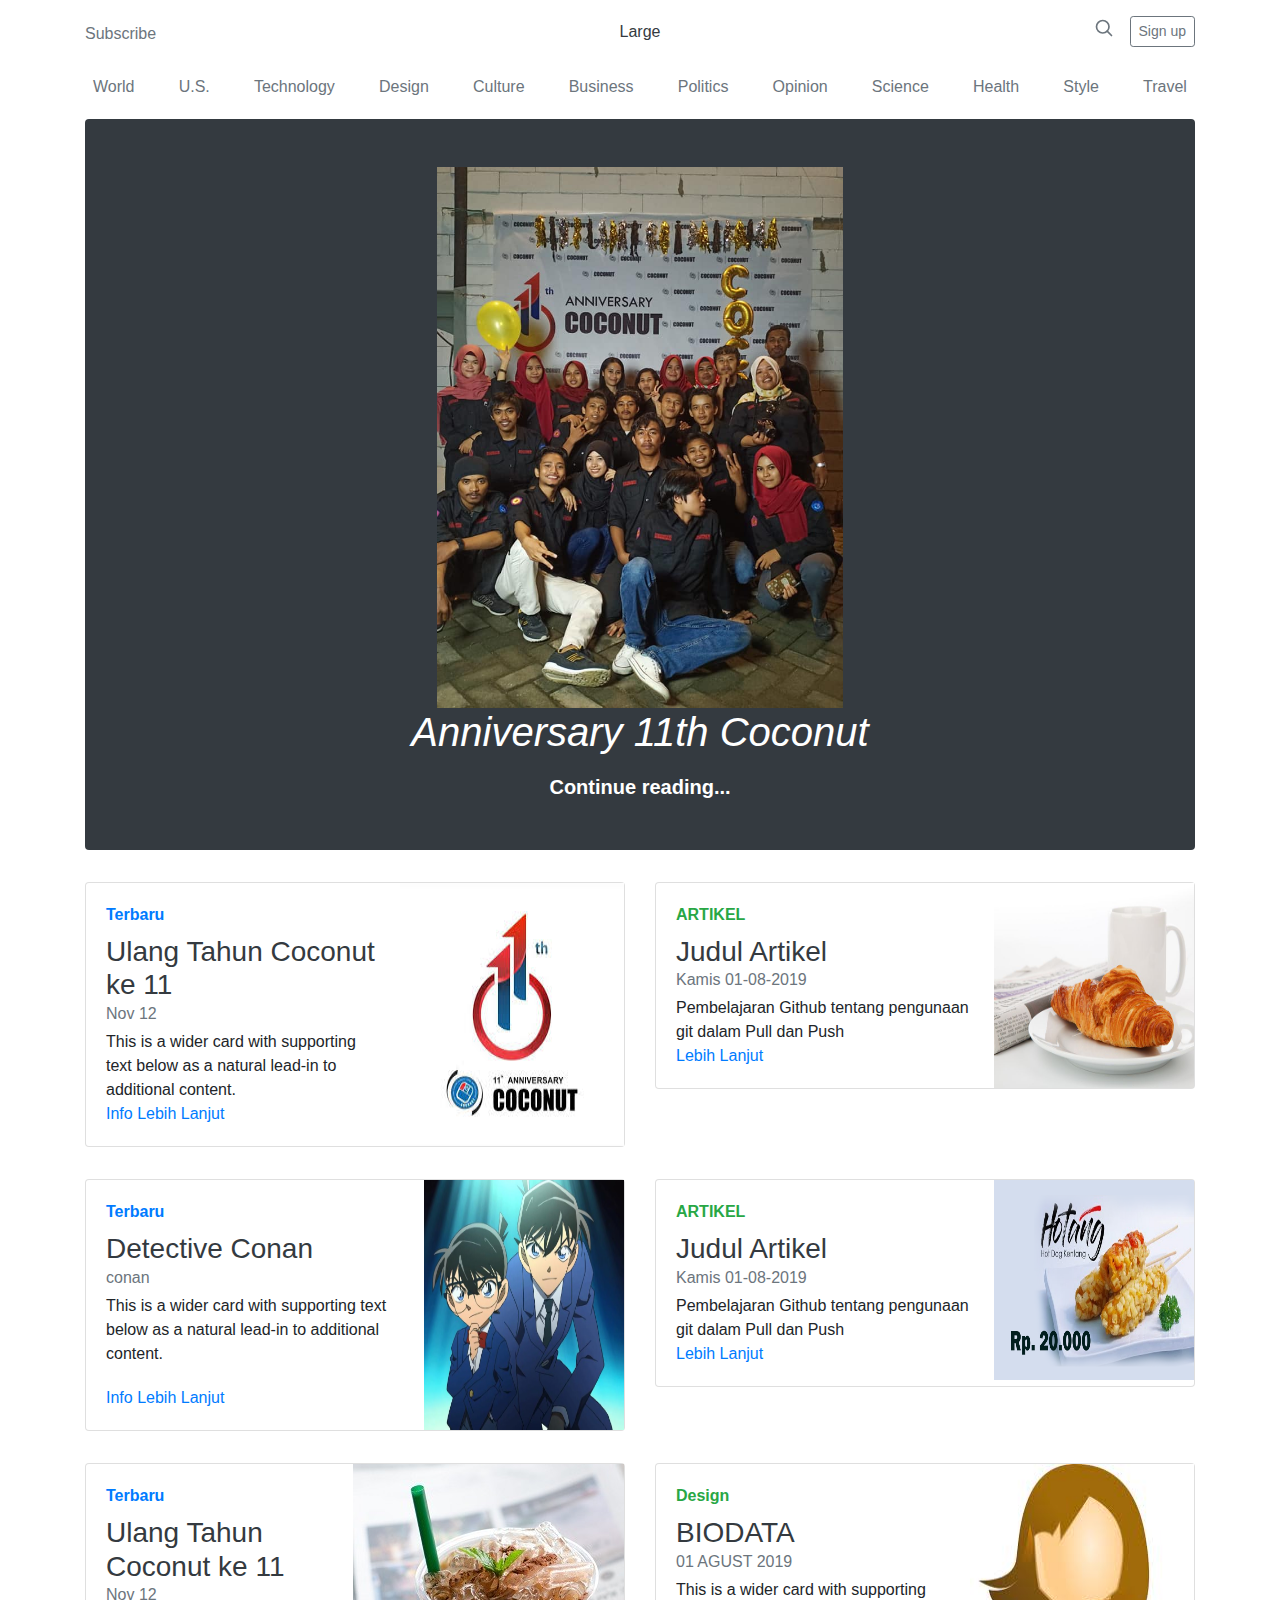
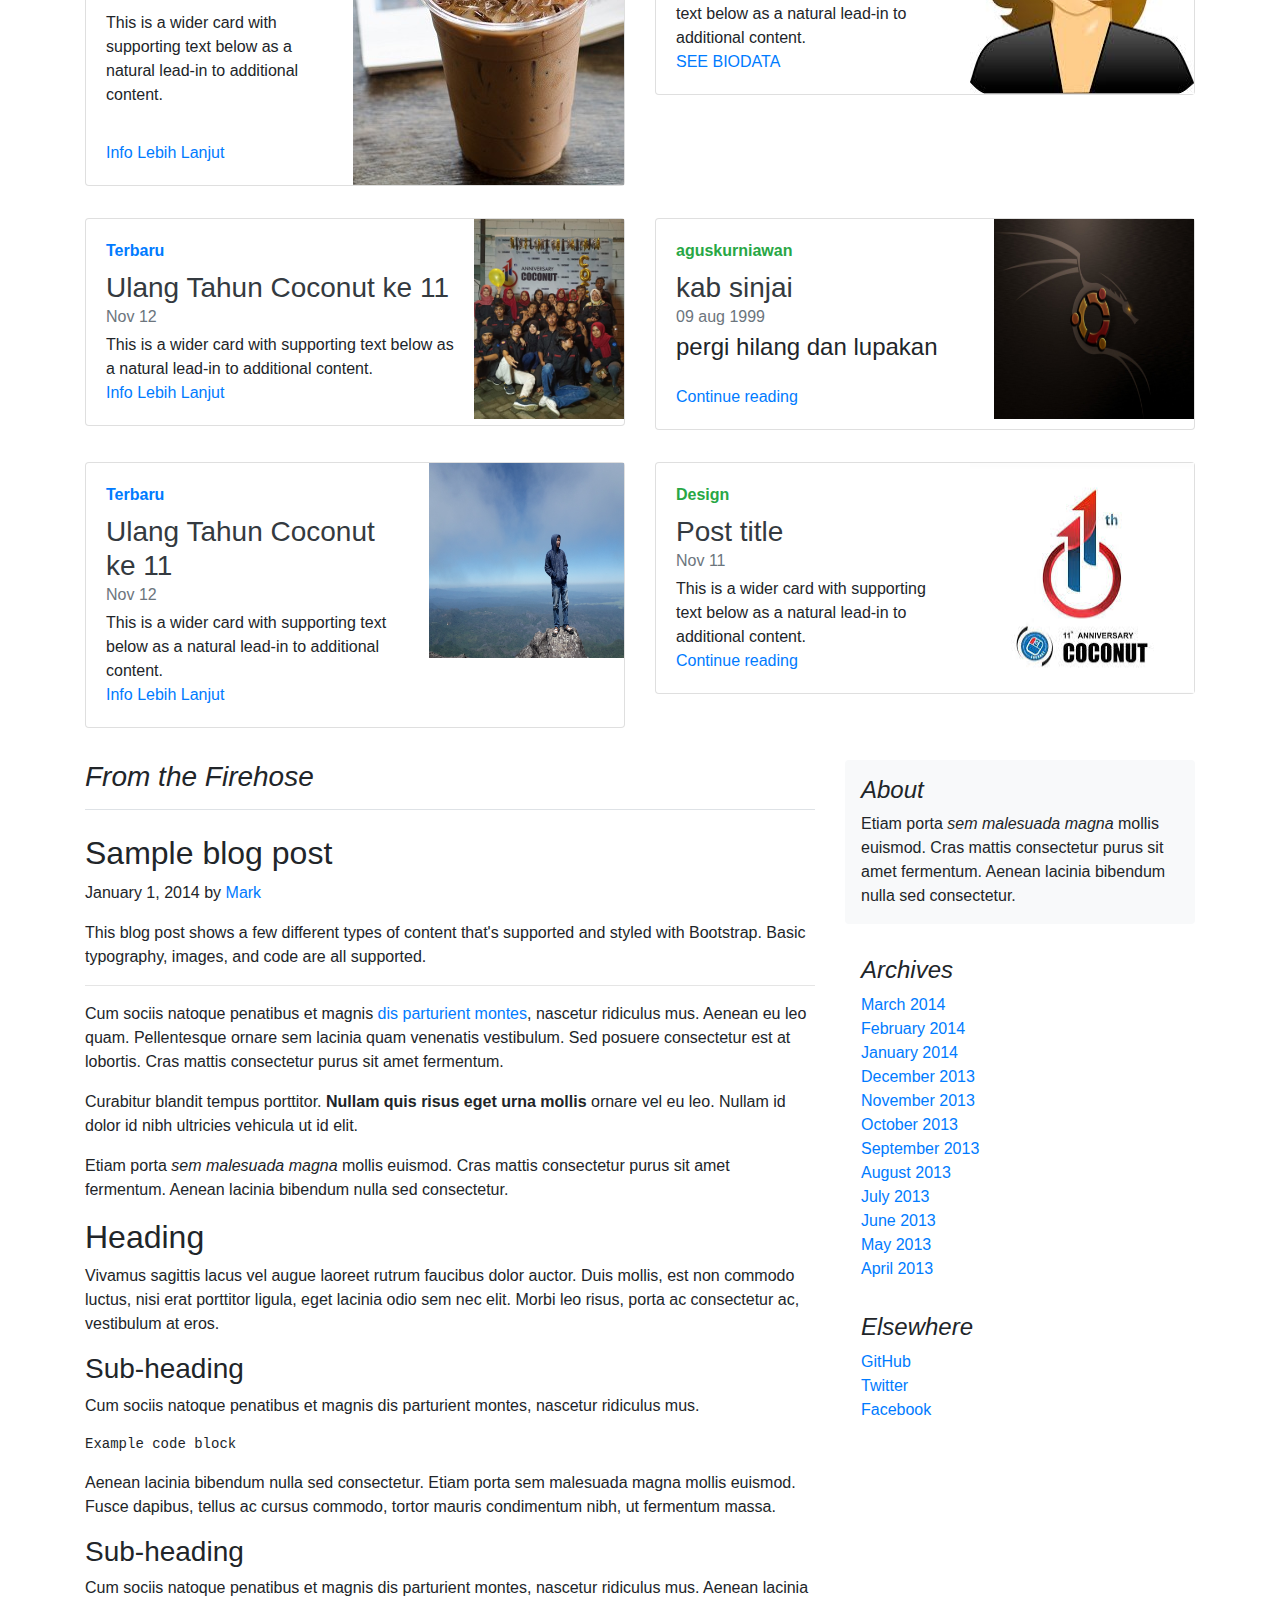
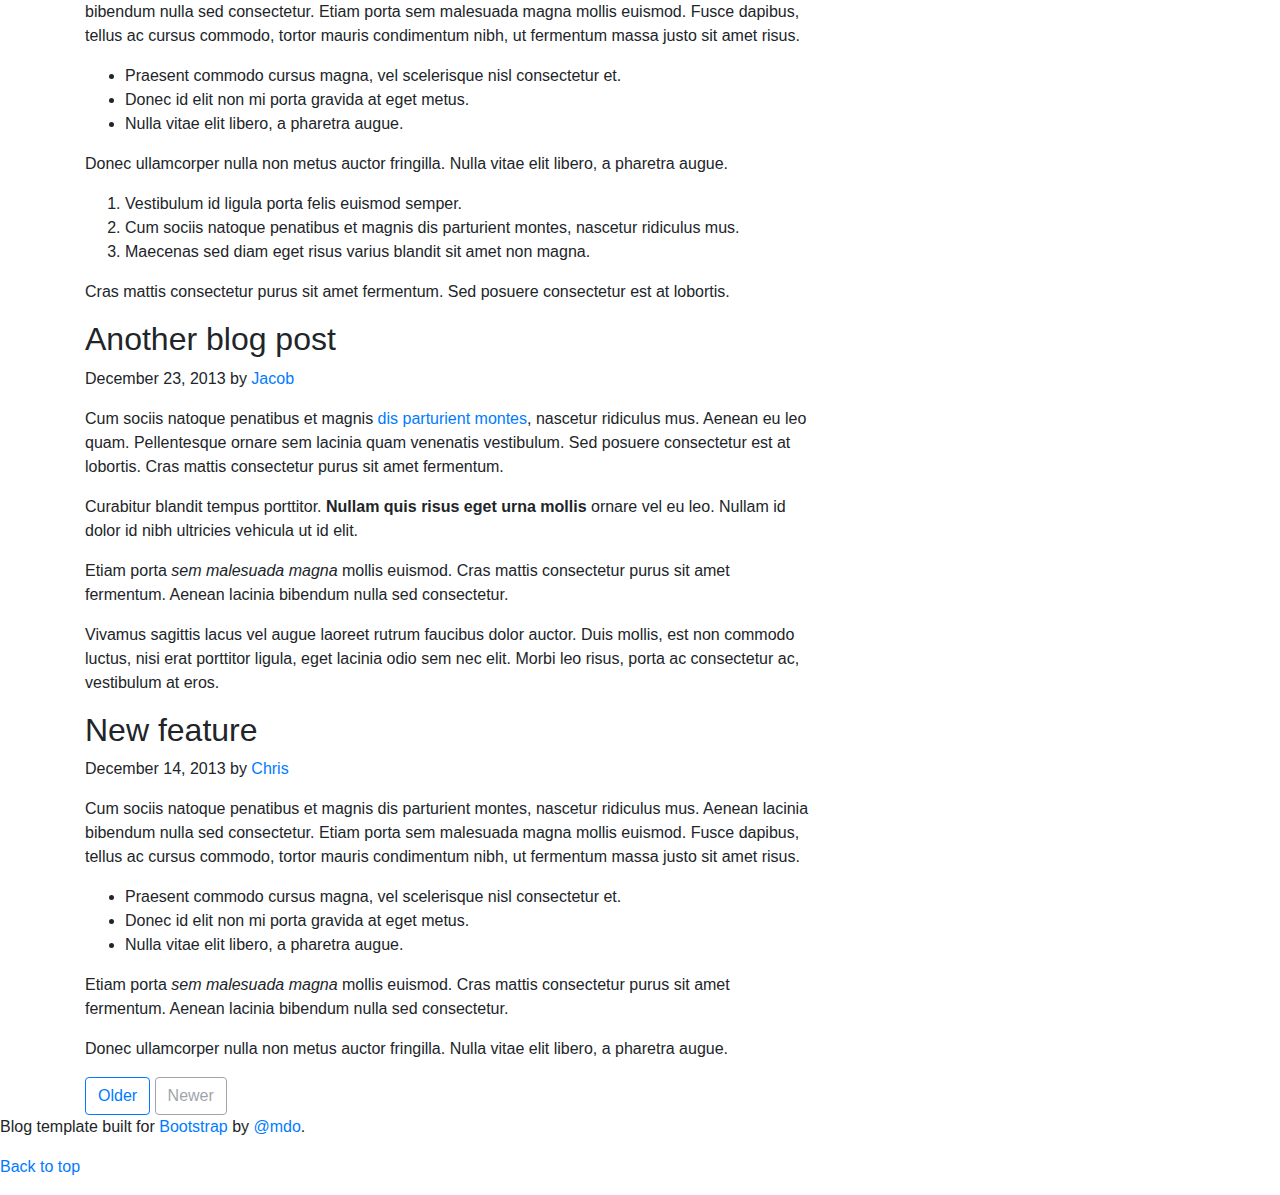
<file: index.html>
<!doctype html>
<html lang="en">
  <head>
    <meta charset="utf-8">
    <meta name="viewport" content="width=device-width, initial-scale=1, shrink-to-fit=no">
    <meta name="description" content="">
    <meta name="author" content="">
    <link rel="icon" href="/docs/4.0/assets/img/favicons/favicon.ico">

    <title>Blog Template for Bootstrap</title>

    <link rel="canonical" href="https://getbootstrap.com/docs/4.0/examples/blog/">

    <!-- Bootstrap core CSS -->
    <link href="dist/css/bootstrap.min.css" rel="stylesheet">

    <!-- Custom styles for this template -->
    <link href="https://fonts.googleapis.com/css?family=Playfair+Display:700,900" rel="stylesheet">
  </head>

  <body>

    <div class="container">
      <header class="blog-header py-3">
        <div class="row flex-nowrap justify-content-between align-items-center">
          <div class="col-4 pt-1">
            <a class="text-muted" href="#">Subscribe</a>
          </div>
          <div class="col-4 text-center">
            <a class="blog-header-logo text-dark" href="#">Large</a>
          </div>
          <div class="col-4 d-flex justify-content-end align-items-center">
            <a class="text-muted" href="#">
              <svg xmlns="http://www.w3.org/2000/svg" width="20" height="20" viewBox="0 0 24 24" fill="none" stroke="currentColor" stroke-width="2" stroke-linecap="round" stroke-linejoin="round" class="mx-3"><circle cx="10.5" cy="10.5" r="7.5"></circle><line x1="21" y1="21" x2="15.8" y2="15.8"></line></svg>
            </a>
            <a class="btn btn-sm btn-outline-secondary" href="#">Sign up</a>
          </div>
        </div>
      </header>

      <div class="nav-scroller py-1 mb-2">
        <nav class="nav d-flex justify-content-between">
          <a class="p-2 text-muted" href="#">World</a>
          <a class="p-2 text-muted" href="#">U.S.</a>
          <a class="p-2 text-muted" href="#">Technology</a>
          <a class="p-2 text-muted" href="#">Design</a>
          <a class="p-2 text-muted" href="#">Culture</a>
          <a class="p-2 text-muted" href="#">Business</a>
          <a class="p-2 text-muted" href="#">Politics</a>
          <a class="p-2 text-muted" href="#">Opinion</a>
          <a class="p-2 text-muted" href="#">Science</a>
          <a class="p-2 text-muted" href="#">Health</a>
          <a class="p-2 text-muted" href="#">Style</a>
          <a class="p-2 text-muted" href="#">Travel</a>
        </nav>
      </div>

      <div class="jumbotron p-3 p-md-5 text-white rounded bg-dark">
        <center>
          <img src="images/header.jpg" width="40%" alt="">
        <div class="col-md-6 px-0 text-center">
          <h1 class="display-12 font-italic">Anniversary 11th Coconut</h1>
          <p class="lead my-3"></p>
          <p class="lead mb-0"><a href="#" class="text-white font-weight-bold">Continue reading...</a></p>
        </div>
        </center>
      </div>

        <div class="row mb-2">
        
        <div class="col-md-6">
          <div class="card flex-md-row mb-4 box-shadow h-md-250">
            <div class="card-body d-flex flex-column align-items-start">
              <strong class="d-inline-block mb-2 text-primary">Terbaru</strong>
              <h3 class="mb-0">
                <a class="text-dark" href="#">Ulang Tahun Coconut ke 11</a>
              </h3>
              <div class="mb-1 text-muted">Nov 12</div>
              <p class="card-text mb-auto">This is a wider card with supporting text below as a natural lead-in to additional content.</p>
              <a href="https://google.com" target="_blank">Info Lebih Lanjut</a>
            </div>
            <img class="card-img-right flex-auto d-none d-md-block" src="images/coconut.jpeg" alt="Card image cap">
          </div>
        </div>
        
        <div class="col-md-6">
          <div class="card flex-md-row mb-4 box-shadow h-md-250">
            <div class="card-body d-flex flex-column align-items-start">
              <strong class="d-inline-block mb-2 text-success">ARTIKEL</strong>
              <h3 class="mb-0">
                <a class="text-dark" href="#">Judul Artikel</a>
              </h3>
              <div class="mb-1 text-muted">Kamis 01-08-2019</div>
              <p class="card-text mb-auto">Pembelajaran Github tentang pengunaan git dalam Pull dan Push</p>
              <a href="link/nando/index.html">Lebih Lanjut</a>
            </div>
            <img class="card-img-right flex-auto d-none d-md-block" src="images/2.jpg" alt="Card image cap" width="200px;">

          </div>
        </div>

      </div> <!-- copy dari sini -->

  <div class="row mb-2">  <!-- copy dari sini -->
        
 <div class="col-md-6">
          <div class="card flex-md-row mb-4 box-shadow h-md-250">
            <div class="card-body d-flex flex-column align-items-start">
              <strong class="d-inline-block mb-2 text-primary">Terbaru</strong>
              <h3 class="mb-0">
                <a class="text-dark" href="#">Detective Conan</a>
              </h3>
              <div class="mb-1 text-muted">conan</div>
              <p class="card-text mb-auto">This is a wider card with supporting text below as a natural lead-in to additional content.</p>
              <a href="link/coconut/tin/indeks.html" target="_blank">Info Lebih Lanjut</a>
            </div>
            <img class="card-img-right flex-auto d-none d-md-block" src="images/tin.jpg" alt="Card image cap" width="200" height="250">

          </div>
        </div>
        
 <div class="col-md-6">
          <div class="card flex-md-row mb-4 box-shadow h-md-250">
            <div class="card-body d-flex flex-column align-items-start">
              <strong class="d-inline-block mb-2 text-success">ARTIKEL</strong>
              <h3 class="mb-0">
                <a class="text-dark" href="#">Judul Artikel</a>
              </h3>
              <div class="mb-1 text-muted">Kamis 01-08-2019</div>
              <p class="card-text mb-auto">Pembelajaran Github tentang pengunaan git dalam Pull dan Push</p>
              <a href="link/ulfah/index3.html">Lebih Lanjut</a>
            </div>
            <img class="card-img-right flex-auto d-none d-md-block" src="images/hotang.png" alt="Card image cap" width="200px" height="200";>

          </div>
        </div>

      </div> <!-- sampai sini -->
  <div class="row mb-2">  <!-- copy dari sini -->
        
        <!-- ini enchy -->
        <div class="col-md-6">
          <div class="card flex-md-row mb-4 box-shadow h-md-250">
            <div class="card-body d-flex flex-column align-items-start">
              <strong class="d-inline-block mb-2 text-primary">Terbaru</strong>
              <h3 class="mb-0">
                <a class="text-dark" href="#">Ulang Tahun Coconut ke 11</a>
              </h3>
              <div class="mb-1 text-muted">Nov 12</div>
              <p class="card-text mb-auto">This is a wider card with supporting text below as a natural lead-in to additional content.</p>
              <a href="link/ench/HOME.html" target="_blank">Info Lebih Lanjut</a>
            </div>
            <img src="2.jpg">
          </div>
        </div>

        
        <div class="col-md-6">
          <div class="card flex-md-row mb-4 box-shadow h-md-250">
            <div class="card-body d-flex flex-column align-items-start">
              <strong class="d-inline-block mb-2 text-success">Design</strong>
              <h3 class="mb-0">
                <a class="text-dark" href="#">BIODATA</a>
              </h3>
              <div class="mb-1 text-muted">01 AGUST 2019</div>
              <p class="card-text mb-auto">This is a wider card with supporting text below as a natural lead-in to additional content.</p>
              <a href="link/ika/frameset.php">SEE BIODATA</a>
            </div>
            <img src="images/profil.jpeg">
          </div>
        </div>

      </div> <!-- sampai sini -->
  <div class="row mb-2">  <!-- copy dari sini -->
        
        <!-- ini asti -->
        <div class="col-md-6">
          <div class="card flex-md-row mb-4 box-shadow h-md-250">
            <div class="card-body d-flex flex-column align-items-start">
              <strong class="d-inline-block mb-2 text-primary">Terbaru</strong>
              <h3 class="mb-0">
                <a class="text-dark" href="#">Ulang Tahun Coconut ke 11</a>
              </h3>
              <div class="mb-1 text-muted">Nov 12</div>
              <p class="card-text mb-auto">This is a wider card with supporting text below as a natural lead-in to additional content.</p>
              <a href="link/asti/index.html" target="_blank">Info Lebih Lanjut</a>
            </div>
            <img class="card-img-right flex-auto d-none d-md-block" src="images/header.jpg" alt="Card image cap" width="200" height="200">
          </div>
        </div>

        <div class="col-md-6">
          <div class="card flex-md-row mb-4 box-shadow h-md-250">
            <div class="card-body d-flex flex-column align-items-start">
              <strong class="d-inline-block mb-2 text-success">aguskurniawan</strong>
              <h3 class="mb-0">
                <a class="text-dark" href="#">kab sinjai</a>
              </h3>
              <div class="mb-1 text-muted">09 aug 1999</div>
              <p class="card-text mb-auto"><h4>pergi  hilang dan lupakan</h4></p>
              <a href="link/agus/index.html">Continue reading</a>
            </div>
            <img src="link/agus/bck.jpg" width="200px" height="200px" class="card-img-right flex-auto d-none d-md-block" data-src="holder.js/200x250?theme=thumb" alt="Card image cap">
          </div>
        </div>

      </div> <!-- sampai sini -->
  <div class="row mb-2">  <!-- copy dari sini -->
        
        <div class="col-md-6">
          <div class="card flex-md-row mb-4 box-shadow h-md-250">
            <div class="card-body d-flex flex-column align-items-start">
              <strong class="d-inline-block mb-2 text-primary">Terbaru</strong>
              <h3 class="mb-0">
                <a class="text-dark" href="#">Ulang Tahun Coconut ke 11</a>
              </h3>
              <div class="mb-1 text-muted">Nov 12</div>
              <p class="card-text mb-auto">This is a wider card with supporting text below as a natural lead-in to additional content.</p>
              <a href="link/coconut/klik.html">Info Lebih Lanjut</a>
            </div>
            <img class="card-img-right flex-auto d-none d-md-block" src="images/tess.jpg" alt="Card image cap" height="195px" width="195px">
          </div>
        </div>
                
       
        <div class="col-md-6">
          <div class="card flex-md-row mb-4 box-shadow h-md-250">
            <div class="card-body d-flex flex-column align-items-start">
              <strong class="d-inline-block mb-2 text-success">Design</strong>
              <h3 class="mb-0">
                <a class="text-dark" href="#">Post title</a>
              </h3>
              <div class="mb-1 text-muted">Nov 11</div>
              <p class="card-text mb-auto">This is a wider card with supporting text below as a natural lead-in to additional content.</p>
              <a href="link/andry/index.html.html">Continue reading</a>
            </div>
            <img class="card-img-right flex-auto d-none d-md-block" src="images/coconut.jpeg" alt="Card image cap">
          </div>
        </div>

      </div>

    </div>

    <main role="main" class="container">
      <div class="row">
        <div class="col-md-8 blog-main">
          <h3 class="pb-3 mb-4 font-italic border-bottom">
            From the Firehose
          </h3>

          <div class="blog-post">
            <h2 class="blog-post-title">Sample blog post</h2>
            <p class="blog-post-meta">January 1, 2014 by <a href="#">Mark</a></p>

            <p>This blog post shows a few different types of content that's supported and styled with Bootstrap. Basic typography, images, and code are all supported.</p>
            <hr>
            <p>Cum sociis natoque penatibus et magnis <a href="#">dis parturient montes</a>, nascetur ridiculus mus. Aenean eu leo quam. Pellentesque ornare sem lacinia quam venenatis vestibulum. Sed posuere consectetur est at lobortis. Cras mattis consectetur purus sit amet fermentum.</p>
            <blockquote>
              <p>Curabitur blandit tempus porttitor. <strong>Nullam quis risus eget urna mollis</strong> ornare vel eu leo. Nullam id dolor id nibh ultricies vehicula ut id elit.</p>
            </blockquote>
            <p>Etiam porta <em>sem malesuada magna</em> mollis euismod. Cras mattis consectetur purus sit amet fermentum. Aenean lacinia bibendum nulla sed consectetur.</p>
            <h2>Heading</h2>
            <p>Vivamus sagittis lacus vel augue laoreet rutrum faucibus dolor auctor. Duis mollis, est non commodo luctus, nisi erat porttitor ligula, eget lacinia odio sem nec elit. Morbi leo risus, porta ac consectetur ac, vestibulum at eros.</p>
            <h3>Sub-heading</h3>
            <p>Cum sociis natoque penatibus et magnis dis parturient montes, nascetur ridiculus mus.</p>
            <pre><code>Example code block</code></pre>
            <p>Aenean lacinia bibendum nulla sed consectetur. Etiam porta sem malesuada magna mollis euismod. Fusce dapibus, tellus ac cursus commodo, tortor mauris condimentum nibh, ut fermentum massa.</p>
            <h3>Sub-heading</h3>
            <p>Cum sociis natoque penatibus et magnis dis parturient montes, nascetur ridiculus mus. Aenean lacinia bibendum nulla sed consectetur. Etiam porta sem malesuada magna mollis euismod. Fusce dapibus, tellus ac cursus commodo, tortor mauris condimentum nibh, ut fermentum massa justo sit amet risus.</p>
            <ul>
              <li>Praesent commodo cursus magna, vel scelerisque nisl consectetur et.</li>
              <li>Donec id elit non mi porta gravida at eget metus.</li>
              <li>Nulla vitae elit libero, a pharetra augue.</li>
            </ul>
            <p>Donec ullamcorper nulla non metus auctor fringilla. Nulla vitae elit libero, a pharetra augue.</p>
            <ol>
              <li>Vestibulum id ligula porta felis euismod semper.</li>
              <li>Cum sociis natoque penatibus et magnis dis parturient montes, nascetur ridiculus mus.</li>
              <li>Maecenas sed diam eget risus varius blandit sit amet non magna.</li>
            </ol>
            <p>Cras mattis consectetur purus sit amet fermentum. Sed posuere consectetur est at lobortis.</p>
          </div><!-- /.blog-post -->

          <div class="blog-post">
            <h2 class="blog-post-title">Another blog post</h2>
            <p class="blog-post-meta">December 23, 2013 by <a href="#">Jacob</a></p>

            <p>Cum sociis natoque penatibus et magnis <a href="#">dis parturient montes</a>, nascetur ridiculus mus. Aenean eu leo quam. Pellentesque ornare sem lacinia quam venenatis vestibulum. Sed posuere consectetur est at lobortis. Cras mattis consectetur purus sit amet fermentum.</p>
            <blockquote>
              <p>Curabitur blandit tempus porttitor. <strong>Nullam quis risus eget urna mollis</strong> ornare vel eu leo. Nullam id dolor id nibh ultricies vehicula ut id elit.</p>
            </blockquote>
            <p>Etiam porta <em>sem malesuada magna</em> mollis euismod. Cras mattis consectetur purus sit amet fermentum. Aenean lacinia bibendum nulla sed consectetur.</p>
            <p>Vivamus sagittis lacus vel augue laoreet rutrum faucibus dolor auctor. Duis mollis, est non commodo luctus, nisi erat porttitor ligula, eget lacinia odio sem nec elit. Morbi leo risus, porta ac consectetur ac, vestibulum at eros.</p>
          </div><!-- /.blog-post -->

          <div class="blog-post">
            <h2 class="blog-post-title">New feature</h2>
            <p class="blog-post-meta">December 14, 2013 by <a href="#">Chris</a></p>

            <p>Cum sociis natoque penatibus et magnis dis parturient montes, nascetur ridiculus mus. Aenean lacinia bibendum nulla sed consectetur. Etiam porta sem malesuada magna mollis euismod. Fusce dapibus, tellus ac cursus commodo, tortor mauris condimentum nibh, ut fermentum massa justo sit amet risus.</p>
            <ul>
              <li>Praesent commodo cursus magna, vel scelerisque nisl consectetur et.</li>
              <li>Donec id elit non mi porta gravida at eget metus.</li>
              <li>Nulla vitae elit libero, a pharetra augue.</li>
            </ul>
            <p>Etiam porta <em>sem malesuada magna</em> mollis euismod. Cras mattis consectetur purus sit amet fermentum. Aenean lacinia bibendum nulla sed consectetur.</p>
            <p>Donec ullamcorper nulla non metus auctor fringilla. Nulla vitae elit libero, a pharetra augue.</p>
          </div><!-- /.blog-post -->

          <nav class="blog-pagination">
            <a class="btn btn-outline-primary" href="#">Older</a>
            <a class="btn btn-outline-secondary disabled" href="#">Newer</a>
          </nav>

        </div><!-- /.blog-main -->

        <aside class="col-md-4 blog-sidebar">
          <div class="p-3 mb-3 bg-light rounded">
            <h4 class="font-italic">About</h4>
            <p class="mb-0">Etiam porta <em>sem malesuada magna</em> mollis euismod. Cras mattis consectetur purus sit amet fermentum. Aenean lacinia bibendum nulla sed consectetur.</p>
          </div>

          <div class="p-3">
            <h4 class="font-italic">Archives</h4>
            <ol class="list-unstyled mb-0">
              <li><a href="#">March 2014</a></li>
              <li><a href="#">February 2014</a></li>
              <li><a href="#">January 2014</a></li>
              <li><a href="#">December 2013</a></li>
              <li><a href="#">November 2013</a></li>
              <li><a href="#">October 2013</a></li>
              <li><a href="#">September 2013</a></li>
              <li><a href="#">August 2013</a></li>
              <li><a href="#">July 2013</a></li>
              <li><a href="#">June 2013</a></li>
              <li><a href="#">May 2013</a></li>
              <li><a href="#">April 2013</a></li>
            </ol>
          </div>

          <div class="p-3">
            <h4 class="font-italic">Elsewhere</h4>
            <ol class="list-unstyled">
              <li><a href="#">GitHub</a></li>
              <li><a href="#">Twitter</a></li>
              <li><a href="#">Facebook</a></li>
            </ol>
          </div>
        </aside><!-- /.blog-sidebar -->

      </div><!-- /.row -->

    </main><!-- /.container -->

    <footer class="blog-footer">
      <p>Blog template built for <a href="https://getbootstrap.com/">Bootstrap</a> by <a href="https://twitter.com/mdo">@mdo</a>.</p>
      <p>
        <a href="#">Back to top</a>
      </p>
    </footer>

    <!-- Bootstrap core JavaScript
    ================================================== -->
    <!-- Placed at the end of the document so the pages load faster -->
    <script src="https://code.jquery.com/jquery-3.2.1.slim.min.js" integrity="sha384-KJ3o2DKtIkvYIK3UENzmM7KCkRr/rE9/Qpg6aAZGJwFDMVNA/GpGFF93hXpG5KkN" crossorigin="anonymous"></script>
    <script>window.jQuery || document.write('<script src="assets/js/vendor/jquery-slim.min.js"><\/script>')</script>
    <script src="assets/js/vendor/popper.min.js"></script>
    <script src="dist/js/bootstrap.min.js"></script>
    <script src="assets/js/vendor/holder.min.js"></script>
    <script>
      Holder.addTheme('thumb', {
        bg: '#55595c',
        fg: '#eceeef',
        text: 'WELCOME'
      });
    </script>
  </body>
</html>
</file>
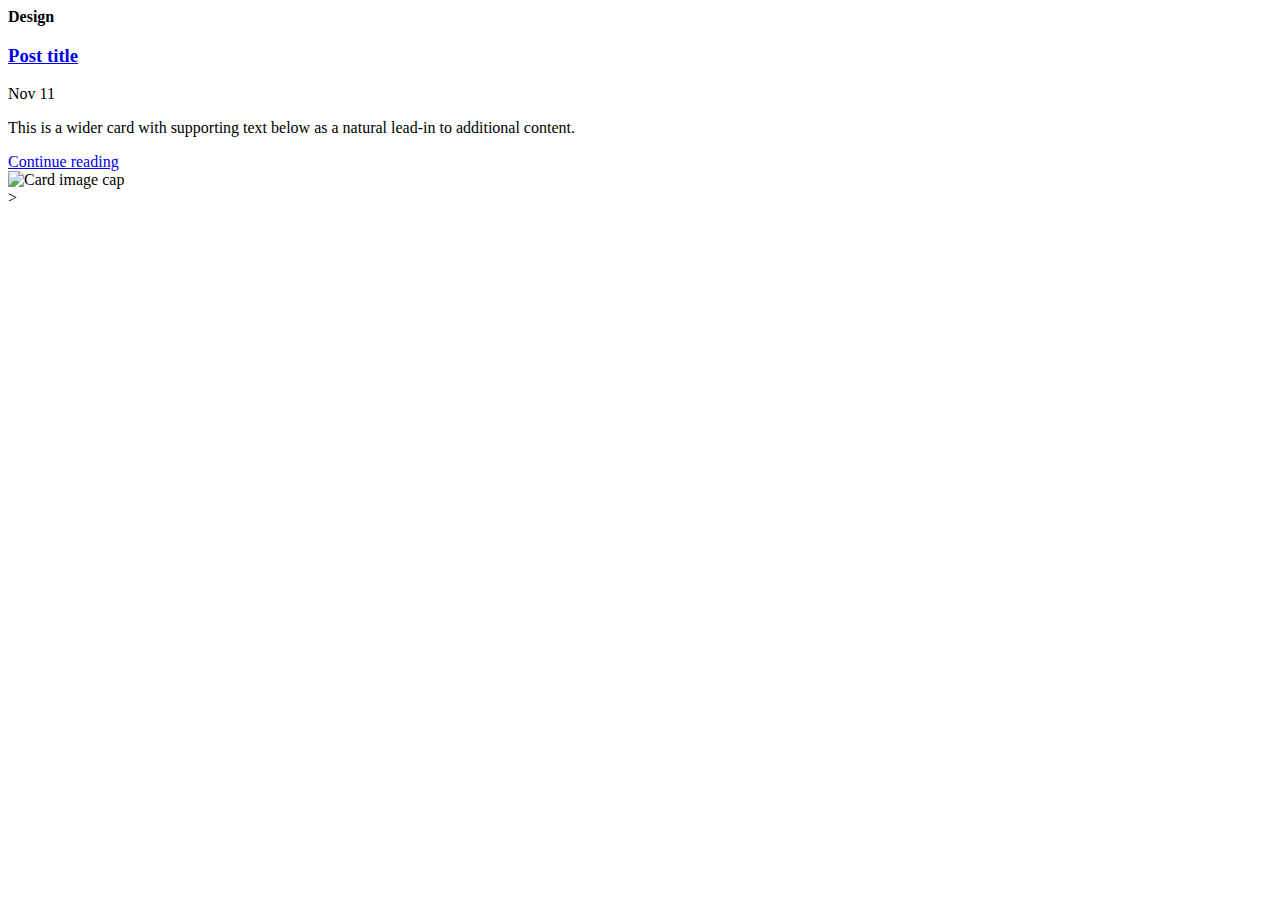
<file: link/coconut/klik.html>
<!DOCTYPE html>
<html>
<head>
  <title></title>
</head>
<body>
    <div class="col-md-6">
          <div class="card flex-md-row mb-4 box-shadow h-md-250">
            <div class="card-body d-flex flex-column align-items-start">
              <strong class="d-inline-block mb-2 text-success">Design</strong>
              <h3 class="mb-0">
                <a class="text-dark" href="#">Post title</a>
              </h3>
              <div class="mb-1 text-muted">Nov 11</div>
              <p class="card-text mb-auto">This is a wider card with supporting text below as a natural lead-in to additional content.</p>
              <a href="#">Continue reading</a>
            </div>
            <img class="card-img-right flex-auto d-none d-md-block" data-src="holder.js/200x250?theme=thumb" alt="Card image cap">
          </div>
        </div>

</body>
</html>>
</file>
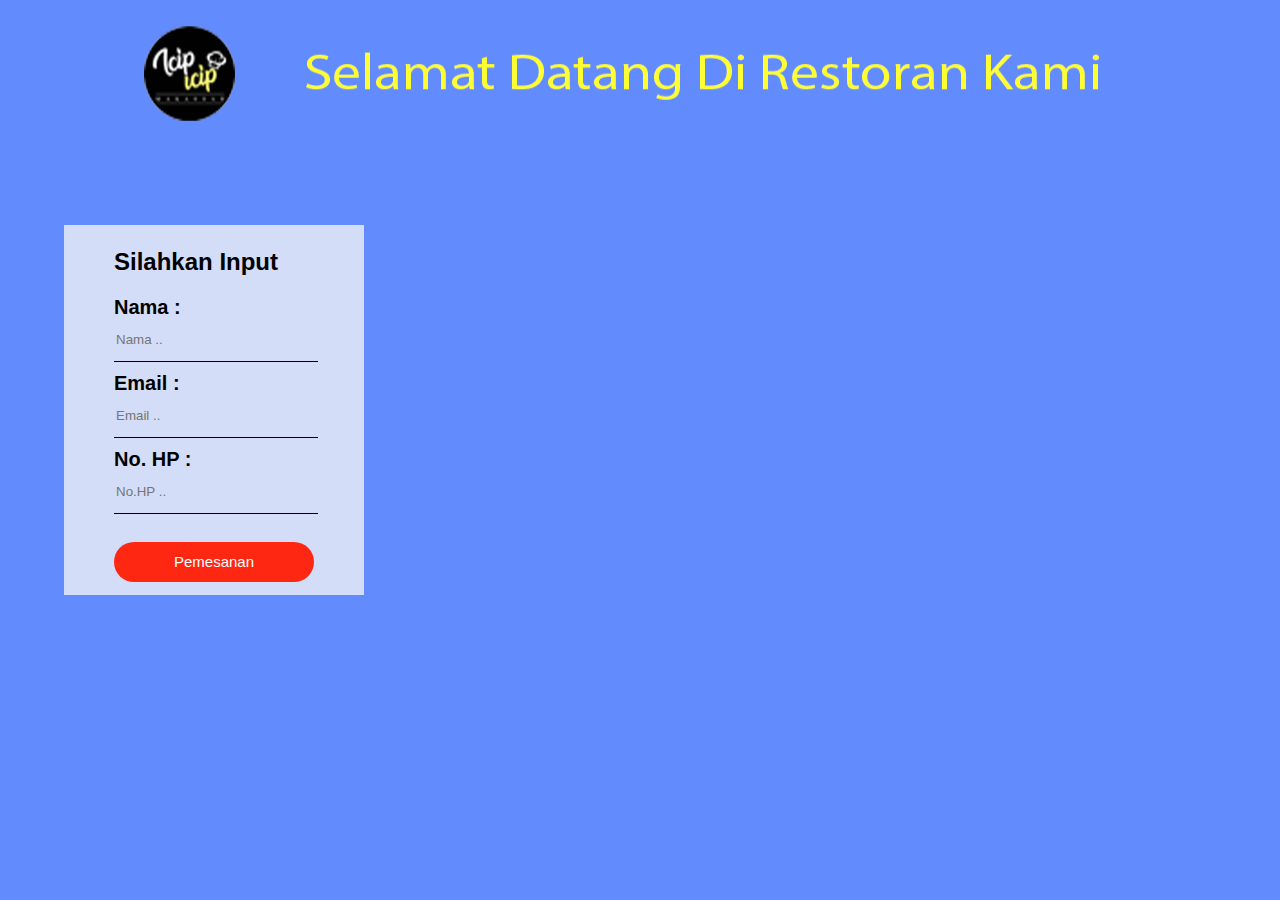
<file: link/ulfah/index3.html>
<!DOCTYPE html>
<html>
<head>
  <title>Icip Icip Makassar</title>
  <link rel="stylesheet" href="styles3.css">
 </head>

<body>
	<img src="header2.png" style="width:1300px; height: 105px; margin-left: 20px; margin-top: 20px;">
	<div class="loginbox">
		<h2>Silahkan Input</h2>
		<form>
			<p>Nama :</p>
			<input type="text" name="nama" placeholder="Nama .."><br>
			
			<p>Email :</p>
			<input type="email" name="email" placeholder="Email .."><br>

			<p>No. HP :</p>
			<input type="number" name="no_hp" placeholder="No.HP .."><br><br>
				 
					<input type="submit" class="tombol_login" value="Pemesanan">

		</form>			
	</div>
			
				
	

  


  
</body>
</html>
</file>
<file: link/ulfah/styles3.css>
body {
	margin: 0;
	padding: 0;
	background-color: #628BFE;
	background-size: cover;
	background-position: center;
	font-family: sans-serif; 
}

.loginbox {
	width: 300px;
	height: 370px;
	background: #D4DDF7;
	color: #000;
	top: 25%;
	left: 5%;
	position: absolute;
	box-sizing: border-box;
	padding: 3px 50px;

}

.loginbox p{
	margin: 0;
	padding: 0;
	font-size: 20px;
	font-weight: bold;

}

.loginbox input{
	width: 100%;
	margin-bottom: 10px;
}

.loginbox input[type="text"], input[type="email"], input[type="number"]
{
	border: none;
	border-bottom: 1px solid #000;
	background: transparent;
	outline: none;
	height: 40px;
}

.loginbox input[type="submit"]
{
	border: none;
	outline: none;
	height: 40px;
	background: #FE2712;
	color: #fff;
	font-size: 15px;
	border-radius: 20px;
}

.slide-contaier {
	width: 50px;
	height: 50px
	margin-left: 25px;
	margin-right: auto;
	overflow: hidden;
	text-align: center;
}

.image-container {
	width: 50px;
	height: 50px;
	position: relative;
	transition: left 2s;
	-webkit-transition: left 2s;
	-moz-transition: left 2s;
	-o-transition: left 2s;
}

.slider-image {
	float: left;
	margin: 0;
	padding: 0;
	width: 150px;
}

.button-container {
	top: -5px;
	position: relative;
}

.slider-button {
	display: inline-block;
	height: 10px;
	width: 10px;
	border-radius: 5px;
	background-color: white;
}

#slider-image-1:target ~ .image-container {left: 0px;}
#slider-image-2:target ~ .image-container {left: 50px;}
#slider-image-3:target ~ .image-container {left: 200px;}
#slider-image-4:target ~ .image-container {left: 300px;}
</file>
